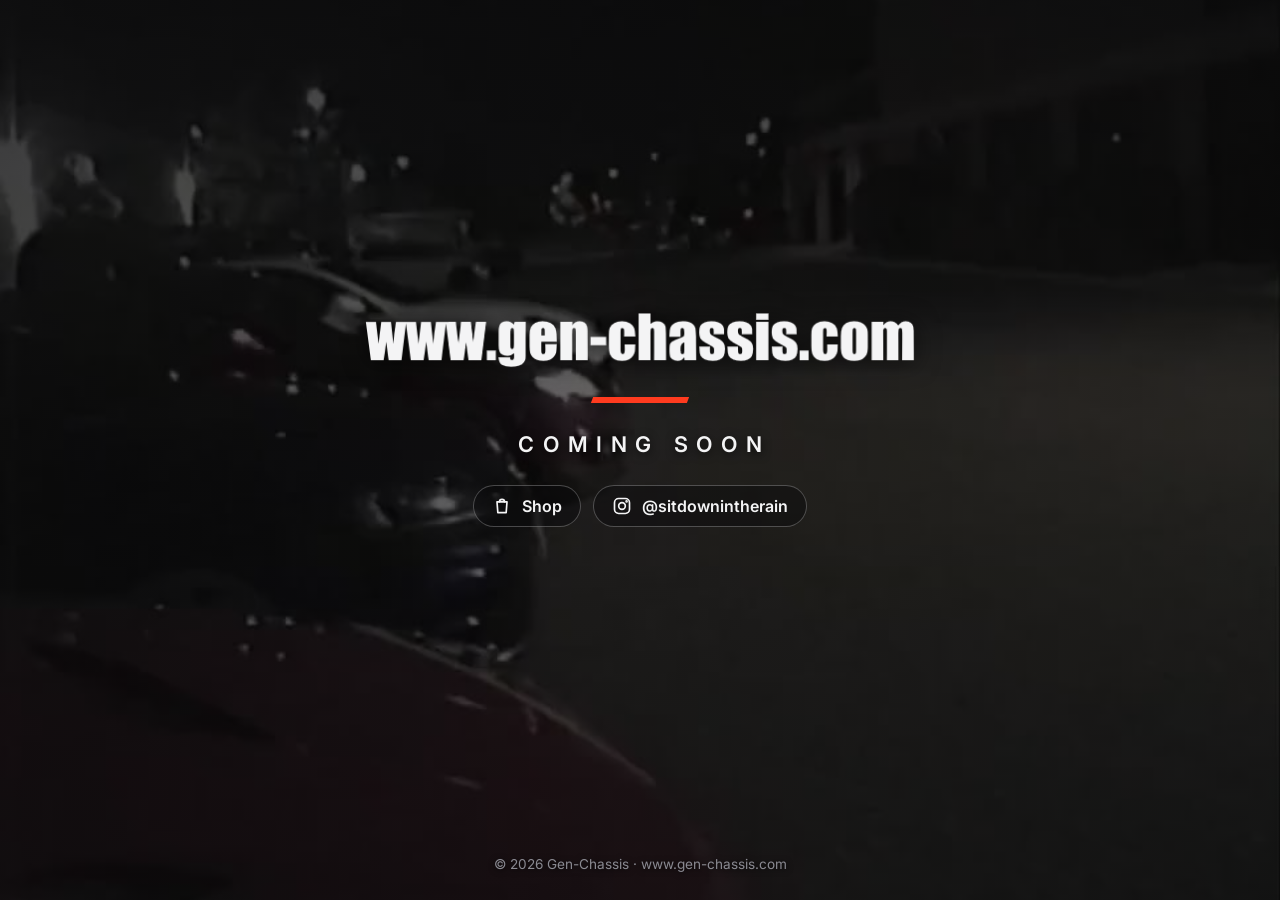
<file: index.html>
<!doctype html>
<html lang="en">
<head>
  <meta charset="utf-8">
  <meta name="viewport" content="width=device-width, initial-scale=1">
  <title>Gen-Chassis | Coming Soon</title>
  <meta name="description" content="Gen-Chassis car stickers and decals. Coming soon.">
  <meta property="og:title" content="Gen-Chassis">
  <meta property="og:description" content="Car stickers and decals. Coming soon.">
  <meta property="og:url" content="https://www.gen-chassis.com">
  <meta name="theme-color" content="#0b0b0c">
  <link rel="icon" href="data:image/svg+xml,%3Csvg xmlns='http://www.w3.org/2000/svg' viewBox='0 0 64 64'%3E%3Crect width='64' height='64' rx='12' fill='%230b0b0c'/%3E%3Ctext x='32' y='44' font-family='Arial Black,Arial,sans-serif' font-weight='900' font-size='34' fill='%23ff3b1f' text-anchor='middle'%3EGC%3C/text%3E%3C/svg%3E">
  <link rel="preconnect" href="https://fonts.googleapis.com">
  <link rel="preconnect" href="https://fonts.gstatic.com" crossorigin>
  <link href="https://fonts.googleapis.com/css2?family=Archivo+Black&family=Inter:wght@400;600&display=swap" rel="stylesheet">
  <style>
    :root {
      --bg: #0b0b0c;
      --fg: #f4f4f5;
      --muted: #8a8a92;
      --accent: #ff3b1f;
    }
    * { box-sizing: border-box; margin: 0; padding: 0; }
    html, body { height: 100%; }
    body {
      background: var(--bg);
      color: var(--fg);
      font-family: Inter, system-ui, -apple-system, Segoe UI, Roboto, sans-serif;
      display: flex;
      flex-direction: column;
      min-height: 100vh;
      overflow-x: hidden;
    }
    /* racing stripes */
    .stripes {
      position: fixed; inset: 0; pointer-events: none; z-index: 0;
      background:
        linear-gradient(90deg, transparent calc(50% - 70px), var(--accent) calc(50% - 70px),
          var(--accent) calc(50% - 20px), transparent calc(50% - 20px),
          transparent calc(50% + 20px), var(--accent) calc(50% + 20px),
          var(--accent) calc(50% + 70px), transparent calc(50% + 70px));
      opacity: .07;
    }
    .bg-video::-webkit-media-controls,
    .bg-video::-webkit-media-controls-panel,
    .bg-video::-webkit-media-controls-overlay-play-button,
    .bg-video::-webkit-media-controls-start-playback-button {
      display: none !important;
      -webkit-appearance: none;
      opacity: 0 !important;
    }
    .bg-video {
      pointer-events: none;
      position: fixed; inset: 0; z-index: 0;
      width: 100%; height: 100%;
      object-fit: cover;
      background: var(--bg) url("poster.jpg") center / cover no-repeat;
    }
    .bg-tint {
      position: fixed; inset: 0; z-index: 0;
      background: radial-gradient(ellipse at center, rgba(11,11,12,.62) 0%, rgba(11,11,12,.82) 100%);
    }
    .logo-img { filter: drop-shadow(0 2px 12px rgba(0,0,0,.6)); }
    .soon { text-shadow: 0 2px 10px rgba(0,0,0,.7); }
    .links { margin-top: 28px; display: flex; gap: 12px; flex-wrap: wrap; justify-content: center; }
    .ig { background: rgba(11,11,12,.45); border-color: rgba(255,255,255,.25); }
    footer { text-shadow: 0 1px 6px rgba(0,0,0,.8); }
    main {
      position: relative; z-index: 1;
      flex: 1;
      display: flex; flex-direction: column; align-items: center; justify-content: center;
      text-align: center;
      padding: 48px 16px;
    }
    .logo {
      font-family: "Archivo Black", Impact, sans-serif;
      font-size: clamp(2.6rem, 11vw, 7.5rem);
      line-height: .95;
      letter-spacing: -.02em;
      text-transform: uppercase;
      font-style: italic;
    }
    .logo span { color: var(--accent); }
    .logo-wrap { line-height: 0; }
    .logo-img {
      display: block;
      width: min(560px, 85vw);
      max-height: 40vh;
      height: auto;
      object-fit: contain;
    }
    .bar {
      width: 96px; height: 6px; background: var(--accent);
      margin: 28px auto; transform: skewX(-20deg);
    }
    .soon {
      font-weight: 600;
      font-size: clamp(1rem, 3.5vw, 1.35rem);
      letter-spacing: .4em;
      text-transform: uppercase;
      padding-left: .4em; /* balance letter-spacing */
    }
    .tag {
      margin-top: 16px;
      color: var(--muted);
      font-size: clamp(.95rem, 2.8vw, 1.1rem);
      max-width: 32ch;
    }
    .ig {
      display: inline-flex; align-items: center; gap: 10px;
      color: var(--fg); text-decoration: none;
      font-weight: 600; font-size: 1rem;
      padding: 10px 18px;
      border: 1px solid rgba(255,255,255,.25); border-radius: 999px;
      background: rgba(11,11,12,.45);
      transition: border-color .2s, color .2s;
    }
    .ig:hover, .ig:focus-visible { border-color: var(--accent); color: var(--accent); }
    footer {
      position: relative; z-index: 1;
      text-align: center;
      padding: 20px 16px 28px;
      color: var(--muted);
      font-size: .85rem;
    }
  </style>
</head>
<body>
  <video class="bg-video" autoplay muted loop playsinline webkit-playsinline disablepictureinpicture disableremoteplayback preload="auto" poster="poster.jpg" aria-hidden="true">
    <source src="background.mp4" type="video/mp4">
  </video>
  <div class="bg-tint" aria-hidden="true"></div>
  <main>
    <h1 class="logo-wrap">
      <img class="logo-img" src="logo.png" alt="Gen-Chassis"
           onerror="this.parentNode.innerHTML='<span class=&quot;logo&quot;>Gen<span>-</span>Chassis</span>'">
    </h1>
    <div class="bar" aria-hidden="true"></div>
    <p class="soon">Coming Soon</p>
    <div class="links">
    <a class="ig" href="shop/">
      <svg viewBox="0 0 24 24" width="20" height="20" aria-hidden="true" fill="none" stroke="currentColor" stroke-width="2" stroke-linecap="round" stroke-linejoin="round"><path d="M6 7h12l-1 13H7L6 7z"/><path d="M9 7a3 3 0 0 1 6 0"/></svg>
      Shop
    </a>
    <a class="ig" href="https://www.instagram.com/sitdownintherain/" target="_blank" rel="noopener">
      <svg viewBox="0 0 24 24" width="20" height="20" aria-hidden="true" fill="none" stroke="currentColor" stroke-width="2" stroke-linecap="round" stroke-linejoin="round">
        <rect x="3" y="3" width="18" height="18" rx="5"/><circle cx="12" cy="12" r="4"/><circle cx="17.5" cy="6.5" r="0.6" fill="currentColor"/>
      </svg>
      @sitdownintherain
    </a>
    </div>
  </main>
  <footer>&copy; <span id="y">2026</span> Gen-Chassis &middot; www.gen-chassis.com</footer>
  <script>document.getElementById('y').textContent = new Date().getFullYear();</script>
  <script>
    // Keep the background video playing: restart it instantly if it ever stops.
    (function () {
      var v = document.querySelector('.bg-video');
      if (!v) return;
      v.muted = true;
      function play() { var p = v.play(); if (p && p.catch) p.catch(function () {}); }
      v.addEventListener('ended', function () { v.currentTime = 0; play(); });
      v.addEventListener('pause', function () { if (!document.hidden) play(); });
      document.addEventListener('visibilitychange', function () { if (!document.hidden) play(); });
      document.addEventListener('touchstart', play, { once: true, passive: true });
      play();
    })();
  </script>
</body>
</html>
</file>
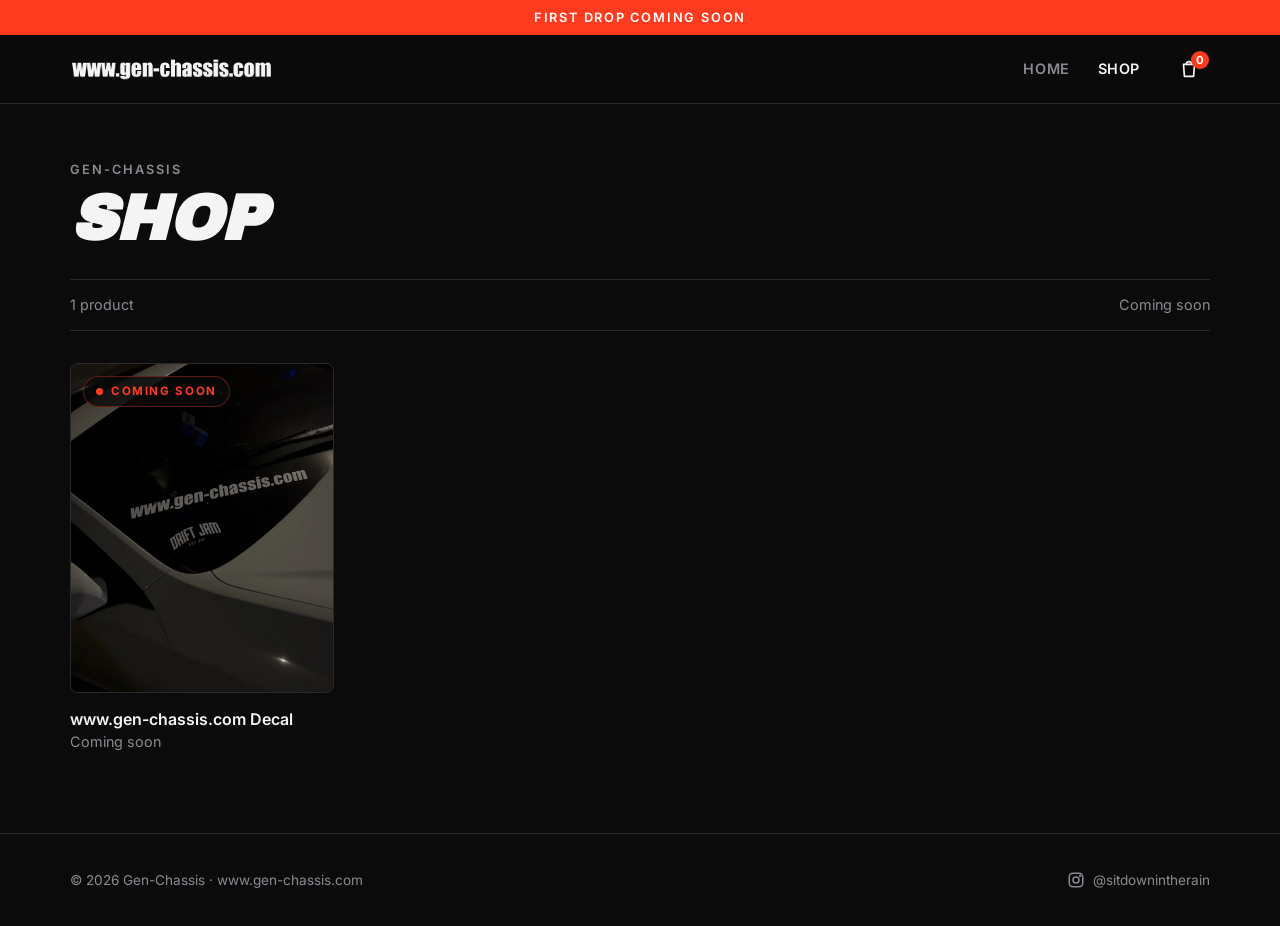
<file: shop/index.html>
<!doctype html>
<html lang="en">
<head>
  <meta charset="utf-8">
  <meta name="viewport" content="width=device-width, initial-scale=1">
  <title>Shop | Gen-Chassis</title>
  <meta name="description" content="Shop Gen-Chassis car stickers and decals. First drop coming soon.">
  <meta name="theme-color" content="#0b0b0c">
  <link rel="icon" href="data:image/svg+xml,%3Csvg xmlns='http://www.w3.org/2000/svg' viewBox='0 0 64 64'%3E%3Crect width='64' height='64' rx='12' fill='%230b0b0c'/%3E%3Ctext x='32' y='44' font-family='Arial Black,Arial,sans-serif' font-weight='900' font-size='34' fill='%23ff3b1f' text-anchor='middle'%3EGC%3C/text%3E%3C/svg%3E">
  <link rel="preconnect" href="https://fonts.googleapis.com">
  <link rel="preconnect" href="https://fonts.gstatic.com" crossorigin>
  <link href="https://fonts.googleapis.com/css2?family=Archivo+Black&family=Inter:wght@400;600;700&display=swap" rel="stylesheet">
  <link rel="stylesheet" href="../assets/store.css">
</head>
<body>
  <div class="announce">First drop coming soon</div>
  <header class="site-header">
    <div class="wrap">
      <a class="brand" href="../" aria-label="Gen-Chassis home"><img src="../logo.png" alt="Gen-Chassis"></a>
      <nav class="nav" aria-label="Main">
        <a href="../" class="hide-sm">Home</a>
        <a href="../shop/" aria-current="page">Shop</a>
        <button class="cart-btn" type="button" data-open-cart aria-label="Open cart">
          <svg width="22" height="22" viewBox="0 0 24 24" fill="none" stroke="currentColor" stroke-width="1.8" stroke-linecap="round" stroke-linejoin="round" aria-hidden="true"><path d="M6 7h12l-1 13H7L6 7z"/><path d="M9 7a3 3 0 0 1 6 0"/></svg>
          <span class="cart-count">0</span>
        </button>
      </nav>
    </div>
  </header>

  <main class="wrap">
    <section class="page-head">
      <p class="eyebrow">Gen-Chassis</p>
      <h1>Shop</h1>
    </section>
    <div class="toolbar"><span>1 product</span><span>Coming soon</span></div>
    <section class="grid">
      <a class="card" href="gen-chassis-decal/">
        <div class="card-media">
          <img src="../assets/img/on-car.jpg" alt="www.gen-chassis.com decal on a car windshield" style="object-position: 50% 52%">
          <img class="alt" src="../assets/img/sticker.jpg" alt="" aria-hidden="true">
          <span class="badge"><span class="dot"></span>Coming soon</span>
        </div>
        <p class="card-title">www.gen-chassis.com Decal</p>
        <p class="card-sub">Coming soon</p>
      </a>
    </section>
  </main>

  <footer class="site-footer">
    <div class="wrap">
      <span>&copy; <span class="yr">2026</span> Gen-Chassis &middot; www.gen-chassis.com</span>
      <a href="https://www.instagram.com/sitdownintherain/" target="_blank" rel="noopener">
        <svg viewBox="0 0 24 24" width="18" height="18" aria-hidden="true" fill="none" stroke="currentColor" stroke-width="2" stroke-linecap="round" stroke-linejoin="round"><rect x="3" y="3" width="18" height="18" rx="5"/><circle cx="12" cy="12" r="4"/><circle cx="17.5" cy="6.5" r="0.6" fill="currentColor"/></svg>
        @sitdownintherain
      </a>
    </div>
  </footer>

  <div class="scrim" data-close-cart></div>
  <aside class="drawer" aria-label="Shopping cart">
    <div class="drawer-head">
      <h2>Your Cart</h2>
      <button class="icon-btn" type="button" data-close-cart aria-label="Close cart">
        <svg width="20" height="20" viewBox="0 0 24 24" fill="none" stroke="currentColor" stroke-width="2" stroke-linecap="round" aria-hidden="true"><path d="M6 6l12 12M18 6L6 18"/></svg>
      </button>
    </div>
    <div class="drawer-body">
      <svg width="56" height="56" viewBox="0 0 24 24" fill="none" stroke="currentColor" stroke-width="1.4" stroke-linecap="round" stroke-linejoin="round" aria-hidden="true"><path d="M6 7h12l-1 13H7L6 7z"/><path d="M9 7a3 3 0 0 1 6 0"/></svg>
      <strong>Your cart is empty</strong>
      <p>The shop opens soon. Follow us on Instagram to catch the first drop.</p>
    </div>
    <div class="drawer-foot">
      <div class="row-between"><span>Subtotal</span><span>&mdash;</span></div>
      <button class="btn btn-solid btn-block" type="button" disabled>Checkout</button>
      <a class="btn btn-outline btn-block" href="../shop/">Continue shopping</a>
    </div>
  </aside>

  <script src="../assets/store.js"></script>
  <script>document.querySelectorAll('.yr').forEach(function(e){e.textContent=new Date().getFullYear()});</script>
</body>
</html>
</file>
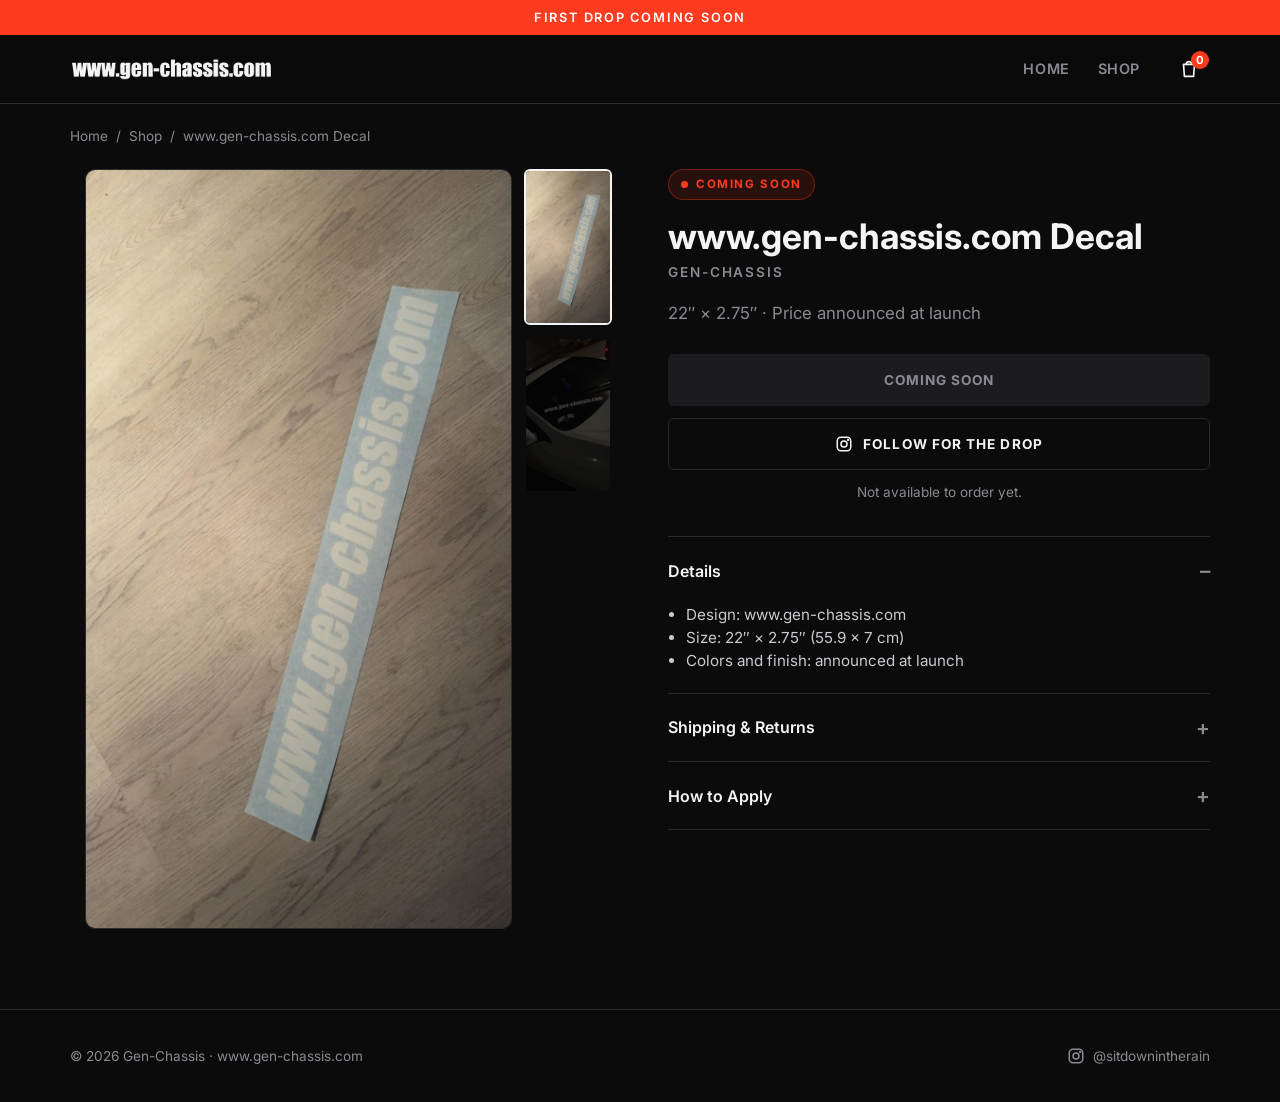
<file: shop/gen-chassis-decal/index.html>
<!doctype html>
<html lang="en">
<head>
  <meta charset="utf-8">
  <meta name="viewport" content="width=device-width, initial-scale=1">
  <title>www.gen-chassis.com Decal | Gen-Chassis</title>
  <meta name="description" content="The original www.gen-chassis.com car decal. Coming soon.">
  <meta name="theme-color" content="#0b0b0c">
  <link rel="icon" href="data:image/svg+xml,%3Csvg xmlns='http://www.w3.org/2000/svg' viewBox='0 0 64 64'%3E%3Crect width='64' height='64' rx='12' fill='%230b0b0c'/%3E%3Ctext x='32' y='44' font-family='Arial Black,Arial,sans-serif' font-weight='900' font-size='34' fill='%23ff3b1f' text-anchor='middle'%3EGC%3C/text%3E%3C/svg%3E">
  <link rel="preconnect" href="https://fonts.googleapis.com">
  <link rel="preconnect" href="https://fonts.gstatic.com" crossorigin>
  <link href="https://fonts.googleapis.com/css2?family=Archivo+Black&family=Inter:wght@400;600;700&display=swap" rel="stylesheet">
  <link rel="stylesheet" href="../../assets/store.css">
</head>
<body>
  <div class="announce">First drop coming soon</div>
  <header class="site-header">
    <div class="wrap">
      <a class="brand" href="../../" aria-label="Gen-Chassis home"><img src="../../logo.png" alt="Gen-Chassis"></a>
      <nav class="nav" aria-label="Main">
        <a href="../../" class="hide-sm">Home</a>
        <a href="../../shop/">Shop</a>
        <button class="cart-btn" type="button" data-open-cart aria-label="Open cart">
          <svg width="22" height="22" viewBox="0 0 24 24" fill="none" stroke="currentColor" stroke-width="1.8" stroke-linecap="round" stroke-linejoin="round" aria-hidden="true"><path d="M6 7h12l-1 13H7L6 7z"/><path d="M9 7a3 3 0 0 1 6 0"/></svg>
          <span class="cart-count">0</span>
        </button>
      </nav>
    </div>
  </header>

  <main class="wrap">
    <nav class="crumbs" aria-label="Breadcrumb">
      <a href="../../">Home</a><span>/</span><a href="../../shop/">Shop</a><span>/</span>www.gen-chassis.com Decal
    </nav>

    <section class="product">
      <div class="gallery">
        <div class="gallery-main"><img src="../../assets/img/sticker.jpg" alt="www.gen-chassis.com decal on its backing sheet"></div>
        <div class="thumbs">
          <button class="thumb" type="button" aria-current="true" aria-label="Decal on backing sheet"><img src="../../assets/img/sticker.jpg" alt="www.gen-chassis.com decal on its backing sheet"></button>
          <button class="thumb" type="button" aria-current="false" aria-label="Decal on a windshield"><img src="../../assets/img/on-car.jpg" alt="www.gen-chassis.com decal on a car windshield"></button>
        </div>
      </div>

      <div class="info">
        <span class="badge"><span class="dot"></span>Coming soon</span>
        <h1>www.gen-chassis.com Decal</h1>
        <p class="brandline">Gen-Chassis</p>
        <p class="price-tba">22&Prime; &times; 2.75&Prime; &middot; Price announced at launch</p>

        <div class="cta">
          <button class="btn btn-solid btn-block" type="button" disabled>Coming soon</button>
          <a class="btn btn-outline btn-block" href="https://www.instagram.com/sitdownintherain/" target="_blank" rel="noopener">
            <svg viewBox="0 0 24 24" width="18" height="18" aria-hidden="true" fill="none" stroke="currentColor" stroke-width="2" stroke-linecap="round" stroke-linejoin="round"><rect x="3" y="3" width="18" height="18" rx="5"/><circle cx="12" cy="12" r="4"/><circle cx="17.5" cy="6.5" r="0.6" fill="currentColor"/></svg>
            Follow for the drop
          </a>
          <p class="note">Not available to order yet.</p>
        </div>

        <div class="acc">
          <details open>
            <summary>Details</summary>
            <div class="acc-body">
              <ul>
                <li>Design: www.gen-chassis.com</li>
                <li>Size: 22&Prime; &times; 2.75&Prime; (55.9 &times; 7 cm)</li>
                <li>Colors and finish: announced at launch</li>
              </ul>
            </div>
          </details>
          <details>
            <summary>Shipping &amp; Returns</summary>
            <div class="acc-body">Shipping and return details will be posted when the shop opens.</div>
          </details>
          <details>
            <summary>How to Apply</summary>
            <div class="acc-body">Application instructions will be included with every order.</div>
          </details>
        </div>
      </div>
    </section>
  </main>

  <footer class="site-footer">
    <div class="wrap">
      <span>&copy; <span class="yr">2026</span> Gen-Chassis &middot; www.gen-chassis.com</span>
      <a href="https://www.instagram.com/sitdownintherain/" target="_blank" rel="noopener">
        <svg viewBox="0 0 24 24" width="18" height="18" aria-hidden="true" fill="none" stroke="currentColor" stroke-width="2" stroke-linecap="round" stroke-linejoin="round"><rect x="3" y="3" width="18" height="18" rx="5"/><circle cx="12" cy="12" r="4"/><circle cx="17.5" cy="6.5" r="0.6" fill="currentColor"/></svg>
        @sitdownintherain
      </a>
    </div>
  </footer>

  <div class="scrim" data-close-cart></div>
  <aside class="drawer" aria-label="Shopping cart">
    <div class="drawer-head">
      <h2>Your Cart</h2>
      <button class="icon-btn" type="button" data-close-cart aria-label="Close cart">
        <svg width="20" height="20" viewBox="0 0 24 24" fill="none" stroke="currentColor" stroke-width="2" stroke-linecap="round" aria-hidden="true"><path d="M6 6l12 12M18 6L6 18"/></svg>
      </button>
    </div>
    <div class="drawer-body">
      <svg width="56" height="56" viewBox="0 0 24 24" fill="none" stroke="currentColor" stroke-width="1.4" stroke-linecap="round" stroke-linejoin="round" aria-hidden="true"><path d="M6 7h12l-1 13H7L6 7z"/><path d="M9 7a3 3 0 0 1 6 0"/></svg>
      <strong>Your cart is empty</strong>
      <p>The shop opens soon. Follow us on Instagram to catch the first drop.</p>
    </div>
    <div class="drawer-foot">
      <div class="row-between"><span>Subtotal</span><span>&mdash;</span></div>
      <button class="btn btn-solid btn-block" type="button" disabled>Checkout</button>
      <a class="btn btn-outline btn-block" href="../../shop/">Continue shopping</a>
    </div>
  </aside>

  <script src="../../assets/store.js"></script>
  <script>document.querySelectorAll('.yr').forEach(function(e){e.textContent=new Date().getFullYear()});</script>
</body>
</html>
</file>
<file: assets/store.css>
:root {
  --bg: #0b0b0c;
  --surface: #141416;
  --surface-2: #1c1c1f;
  --line: #2a2a2e;
  --fg: #f4f4f5;
  --muted: #8a8a92;
  --accent: #ff3b1f;
}
* { box-sizing: border-box; margin: 0; padding: 0; }
html { -webkit-text-size-adjust: 100%; }
body {
  background: var(--bg);
  color: var(--fg);
  font-family: Inter, system-ui, -apple-system, Segoe UI, Roboto, sans-serif;
  line-height: 1.5;
  min-height: 100vh;
  display: flex; flex-direction: column;
  overflow-x: hidden;
}
a { color: inherit; }
img { display: block; max-width: 100%; }
button { font: inherit; color: inherit; background: none; border: 0; cursor: pointer; }
.wrap { width: 100%; max-width: 1180px; margin: 0 auto; padding: 0 20px; }

/* ---------- announcement + header ---------- */
.announce {
  background: var(--accent); color: #fff;
  text-align: center; font-size: .8rem; font-weight: 600;
  letter-spacing: .14em; text-transform: uppercase;
  padding: 8px 16px;
}
.site-header {
  position: sticky; top: 0; z-index: 20;
  background: rgba(11,11,12,.92);
  backdrop-filter: blur(10px); -webkit-backdrop-filter: blur(10px);
  border-bottom: 1px solid var(--line);
}
.site-header .wrap {
  display: flex; align-items: center; justify-content: space-between;
  gap: 16px; height: 68px;
}
.brand img { height: 22px; width: auto; }
.nav { display: flex; align-items: center; gap: 28px; }
.nav a {
  text-decoration: none; font-size: .9rem; font-weight: 600;
  color: var(--muted); letter-spacing: .04em; text-transform: uppercase;
}
.nav a:hover, .nav a[aria-current="page"] { color: var(--fg); }
.cart-btn {
  position: relative; display: inline-flex; align-items: center; justify-content: center;
  width: 42px; height: 42px; border-radius: 999px;
}
.cart-btn:hover { background: var(--surface-2); }
.cart-count {
  position: absolute; top: 3px; right: 1px;
  min-width: 18px; height: 18px; padding: 0 5px;
  border-radius: 999px; background: var(--accent); color: #fff;
  font-size: .7rem; font-weight: 700; line-height: 18px; text-align: center;
}
@media (max-width: 560px) {
  .nav { gap: 16px; }
  .nav .hide-sm { display: none; }
  .brand img { height: 17px; }
}

/* ---------- cart drawer ---------- */
.scrim {
  position: fixed; inset: 0; z-index: 40;
  background: rgba(0,0,0,.6);
  opacity: 0; pointer-events: none; transition: opacity .25s;
}
.drawer {
  position: fixed; top: 0; right: 0; bottom: 0; z-index: 50;
  width: min(420px, 100vw);
  background: var(--surface); border-left: 1px solid var(--line);
  display: flex; flex-direction: column;
  transform: translateX(100%); transition: transform .3s ease;
}
body.cart-open .scrim { opacity: 1; pointer-events: auto; }
body.cart-open .drawer { transform: none; }
body.cart-open { overflow: hidden; }
.drawer-head {
  display: flex; align-items: center; justify-content: space-between;
  padding: 20px 24px; border-bottom: 1px solid var(--line);
}
.drawer-head h2 { font-size: 1rem; letter-spacing: .12em; text-transform: uppercase; }
.icon-btn { width: 38px; height: 38px; border-radius: 999px; display: inline-flex; align-items: center; justify-content: center; }
.icon-btn:hover { background: var(--surface-2); }
.drawer-body {
  flex: 1; display: flex; flex-direction: column; align-items: center; justify-content: center;
  text-align: center; gap: 14px; padding: 32px 24px; color: var(--muted);
}
.drawer-body svg { color: var(--line); }
.drawer-body strong { color: var(--fg); font-size: 1.05rem; }
.drawer-foot { padding: 20px 24px 28px; border-top: 1px solid var(--line); display: grid; gap: 12px; }
.row-between { display: flex; justify-content: space-between; font-weight: 600; }

/* ---------- buttons ---------- */
.btn {
  display: inline-flex; align-items: center; justify-content: center; gap: 10px;
  height: 52px; padding: 0 26px; border-radius: 6px;
  font-weight: 700; letter-spacing: .08em; text-transform: uppercase; font-size: .85rem;
  text-decoration: none; transition: background .2s, border-color .2s, color .2s;
}
.btn-solid { background: var(--fg); color: var(--bg); }
.btn-solid:hover { background: #fff; }
.btn-outline { border: 1px solid var(--line); }
.btn-outline:hover { border-color: var(--fg); }
.btn[disabled], .btn.is-disabled { background: var(--surface-2); color: var(--muted); cursor: not-allowed; }
.btn-block { width: 100%; }

/* ---------- badges ---------- */
.badge {
  display: inline-flex; align-items: center; gap: 8px;
  padding: 6px 12px; border-radius: 999px;
  font-size: .72rem; font-weight: 700; letter-spacing: .14em; text-transform: uppercase;
  background: rgba(255,59,31,.12); color: var(--accent);
  border: 1px solid rgba(255,59,31,.35);
}
.badge .dot { width: 7px; height: 7px; border-radius: 50%; background: currentColor; animation: pulse 1.6s infinite; }
@keyframes pulse { 50% { opacity: .3; } }

/* ---------- shop listing ---------- */
.page-head { padding: 56px 0 28px; }
.eyebrow { color: var(--muted); font-size: .8rem; font-weight: 600; letter-spacing: .16em; text-transform: uppercase; }
.page-head h1 {
  font-family: "Archivo Black", Impact, sans-serif; font-style: italic;
  text-transform: uppercase; letter-spacing: -.01em;
  font-size: clamp(2.2rem, 7vw, 4rem); line-height: 1; margin-top: 8px;
}
.toolbar {
  display: flex; justify-content: space-between; align-items: center;
  border-top: 1px solid var(--line); border-bottom: 1px solid var(--line);
  padding: 14px 0; color: var(--muted); font-size: .9rem; margin-bottom: 32px;
}
.grid { display: grid; grid-template-columns: repeat(auto-fill, minmax(260px, 1fr)); gap: 28px; padding-bottom: 80px; }
.card { text-decoration: none; display: block; }
.card-media {
  position: relative; aspect-ratio: 4 / 5; overflow: hidden; border-radius: 8px;
  background: var(--surface); border: 1px solid var(--line);
}
.card-media img { width: 100%; height: 100%; object-fit: cover; transition: opacity .35s, transform .5s; }
.card-media .alt { position: absolute; inset: 0; opacity: 0; }
.card:hover .card-media .alt { opacity: 1; }
.card:hover .card-media img { transform: scale(1.03); }
.card-media .badge { position: absolute; top: 12px; left: 12px; background: rgba(11,11,12,.8); }
.card-title { margin-top: 14px; font-weight: 600; }
.card-sub { color: var(--muted); font-size: .9rem; }

/* ---------- product page ---------- */
.crumbs { padding: 22px 0; font-size: .85rem; color: var(--muted); }
.crumbs a { text-decoration: none; }
.crumbs a:hover { color: var(--fg); }
.crumbs span { margin: 0 8px; }
.product { display: grid; grid-template-columns: minmax(0, 1fr) minmax(0, 1fr); gap: 56px; padding-bottom: 80px; }
@media (max-width: 860px) {
  .product { grid-template-columns: 1fr; gap: 32px; }
}
.gallery { display: grid; grid-template-columns: 1fr 88px; gap: 12px; align-items: start; }
.gallery-main {
  aspect-ratio: 9 / 16; max-height: calc(100vh - 140px); margin-left: auto; border-radius: 10px; overflow: hidden;
  background: var(--surface); border: 1px solid var(--line);
}
.gallery-main img { width: 100%; height: 100%; object-fit: cover; }
.thumbs { display: grid; gap: 12px; }
.thumb {
  aspect-ratio: 9 / 16; border-radius: 6px; overflow: hidden;
  border: 2px solid transparent; opacity: .6; transition: opacity .2s, border-color .2s;
}
.thumb img { width: 100%; height: 100%; object-fit: cover; }
.thumb:hover { opacity: 1; }
.thumb[aria-current="true"] { border-color: var(--fg); opacity: 1; }
@media (max-width: 860px) {
  .gallery { grid-template-columns: 1fr; }
  .gallery-main { max-height: 72vh; margin: 0 auto; }
  .thumbs { grid-template-columns: repeat(2, 72px); justify-content: center; }
}
.info { align-self: start; position: sticky; top: 96px; }
@media (max-width: 860px) { .info { position: static; } }
.info h1 { font-size: clamp(1.6rem, 4vw, 2.2rem); line-height: 1.15; margin: 16px 0 6px; }
.info .brandline { color: var(--muted); font-size: .85rem; letter-spacing: .14em; text-transform: uppercase; font-weight: 600; }
.price-tba { margin-top: 18px; font-size: 1.05rem; color: var(--muted); }
.lead { margin-top: 22px; color: #c9c9cf; }
.opt { margin-top: 28px; }
.opt-label { font-size: .8rem; font-weight: 600; letter-spacing: .12em; text-transform: uppercase; color: var(--muted); margin-bottom: 10px; }
.swatches { display: flex; gap: 10px; flex-wrap: wrap; }
.swatch {
  display: inline-flex; align-items: center; gap: 10px;
  height: 44px; padding: 0 16px; border-radius: 6px; border: 1px solid var(--line);
  font-weight: 600; font-size: .9rem;
}
.swatch i { width: 16px; height: 16px; border-radius: 50%; border: 1px solid #555; }
.swatch[aria-pressed="true"] { border-color: var(--fg); }
.cta { margin-top: 28px; display: grid; gap: 12px; }
.note { color: var(--muted); font-size: .85rem; text-align: center; }
.acc { margin-top: 34px; border-top: 1px solid var(--line); }
.acc details { border-bottom: 1px solid var(--line); }
.acc summary {
  list-style: none; cursor: pointer;
  display: flex; justify-content: space-between; align-items: center;
  padding: 18px 0; font-weight: 600;
}
.acc summary::-webkit-details-marker { display: none; }
.acc summary::after { content: "+"; font-size: 1.3rem; color: var(--muted); }
.acc details[open] summary::after { content: "–"; }
.acc .acc-body { padding: 0 0 20px; color: #c9c9cf; font-size: .95rem; }
.acc .acc-body ul { padding-left: 18px; }

/* ---------- footer ---------- */
.site-footer { margin-top: auto; border-top: 1px solid var(--line); padding: 36px 0; color: var(--muted); font-size: .85rem; }
.site-footer .wrap { display: flex; justify-content: space-between; align-items: center; gap: 16px; flex-wrap: wrap; }
.site-footer a { text-decoration: none; display: inline-flex; align-items: center; gap: 8px; }
.site-footer a:hover { color: var(--fg); }
</file>
